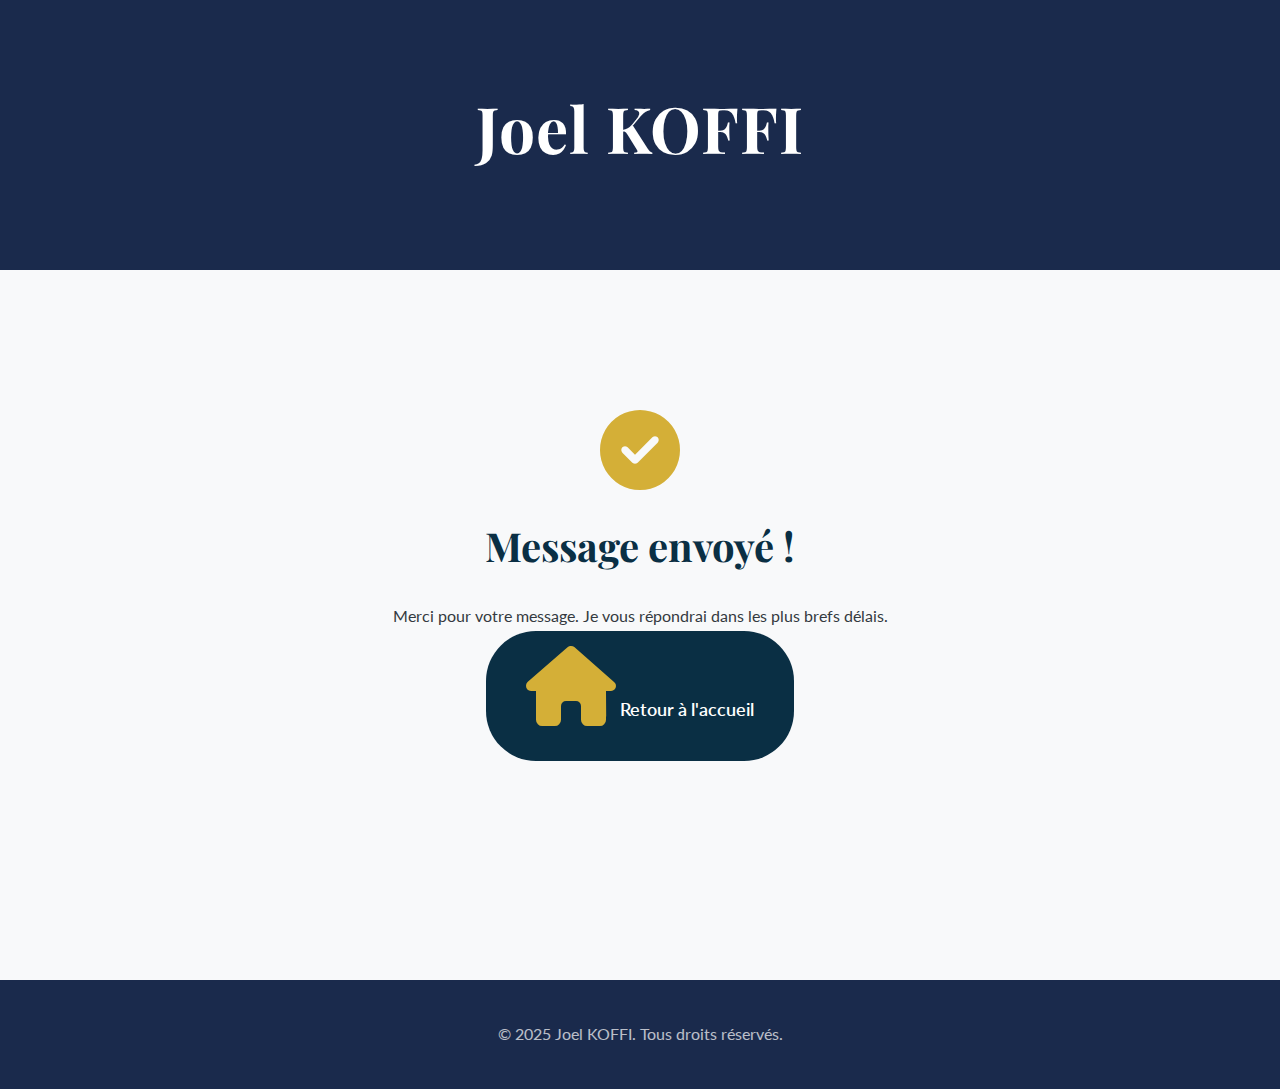
<file: merci.html>
<!DOCTYPE html>
<html lang="fr">
<head>
    <meta charset="UTF-8">
    <meta name="viewport" content="width=device-width, initial-scale=1.0">
    <title>Merci - Joel KOFFI</title>
    
    <!-- Mêmes polices que ton site -->
    <link rel="preconnect" href="https://fonts.googleapis.com">
    <link rel="preconnect" href="https://fonts.gstatic.com" crossorigin>
    <link href="https://fonts.googleapis.com/css2?family=Lato:wght@300;400;700&family=Playfair+Display:wght@500;700&display=swap" rel="stylesheet">
    
    <!-- Font Awesome -->
    <link rel="stylesheet" href="https://cdnjs.cloudflare.com/ajax/libs/font-awesome/6.4.2/css/all.min.css">
    
    <!-- Ton style CSS existant -->
    <link rel="stylesheet" href="assets/css/style.css">
    
    <style>
        /* Style spécifique à la page merci */
        .merci-container {
            min-height: 70vh;
            display: flex;
            flex-direction: column;
            justify-content: center;
            align-items: center;
            text-align: center;
            padding: 40px 20px;
        }
        .merci-container i {
            font-size: 5rem;
            color: #D4AF37;
            margin-bottom: 20px;
        }
        .merci-container h1 {
            font-family: 'Playfair Display', serif;
            font-size: 2.5rem;
            margin-bottom: 20px;
            color: #0A2F44;
        }
        .btn-retour {
            display: inline-block;
            background: #0A2F44;
            color: white;
            padding: 15px 40px;
            text-decoration: none;
            border-radius: 50px;
            font-weight: 600;
            font-size: 1.1rem;
            transition: background 0.3s;
        }
        .btn-retour:hover {
            background: #D4AF37;
        }
    </style>
</head>
<body>
    <!-- HEADER simplifié (copié de ton site) -->
    <header>
        <div class="container">
            <h1>Joel KOFFI</h1>
        </div>
    </header>

    <!-- MESSAGE DE CONFIRMATION -->
    <div class="merci-container">
        <i class="fas fa-check-circle"></i>
        <h1>Message envoyé !</h1>
        <p>Merci pour votre message. Je vous répondrai dans les plus brefs délais.</p>
        
        <!-- BOUTON RETOUR À L'ACCUEIL -->
        <a href="https://analytic-dev.github.io/Joelk-data/" class="btn-retour">
            <i class="fas fa-home"></i> Retour à l'accueil
        </a>
    </div>
    <!-- FOOTER (copié de ton site) -->
    <footer>
        <div class="container">
            <p>&copy; 2025 Joel KOFFI. Tous droits réservés.</p>
        </div>
    </footer>
</body>
</html>
</file>
<file: assets/css/style.css>
/* --- 1. Variables (Modern Tech Palette) --- */
:root {
    /* This template uses a professional "Modern Tech" color scheme. */
    --primary-color: #1A2A4C;   /* Midnight Blue */
    --secondary-color: #3D5A80; /* Slate Blue */
    --accent-color: #29B6F6;    /* Vivid Sky Blue */

    /* --- Shared Variables (These usually don't need to change) --- */
    --light-bg-color: #F8F9FA;
    --white-color: #ffffff;
    --dark-text-color: #343A40;
    --light-text-color: #6c757d;
    --card-bg-color: #ffffff;
    
    /* Fonts */
    --font-heading: 'Playfair Display', serif;
    --font-body: 'Lato', sans-serif;
}

/* --- 2. Base & Reset Styles --- */
* {
    margin: 0;
    padding: 0;
    box-sizing: border-box;
}

html {
    scroll-behavior: smooth;
}

body {
    font-family: var(--font-body);
    font-weight: 400;
    line-height: 1.8;
    background-color: var(--light-bg-color);
    color: var(--dark-text-color);
}

.container {
    width: 90%;
    max-width: 1100px;
    margin: 0 auto;
    padding: 0 20px;
}

a {
    text-decoration: none;
    color: var(--accent-color);
    transition: all 0.3s ease-in-out;
}

a:hover {
    opacity: 0.8;
}

img {
    max-width: 100%;
    height: auto;
}

/* --- 3. Header --- */
header {
    background: var(--primary-color);
    color: var(--white-color);
    padding: 70px 0;
    text-align: center;
}

header h1 {
    font-family: var(--font-heading);
    font-size: 4rem;
    font-weight: 700;
    margin-bottom: 15px;
    letter-spacing: 1px;
}

header p {
    font-size: 1.3rem;
    font-weight: 300;
    opacity: 0.9;
    margin-bottom: 35px;
}

/* --- 3.5 Social Icons --- */
.social-links a {
    color: var(--white-color);
    font-size: 1.6rem;
    margin: 0 15px;
    transition: transform 0.3s ease, color 0.3s ease;
    display: inline-block;
}

.social-links a:hover {
    color: var(--accent-color);
    transform: translateY(-3px);
}

/* --- 4. Navigation --- */
nav {
    background-color: rgba(26, 42, 76, 0.95); /* Adjusted for new primary color */
    backdrop-filter: blur(5px);
    position: sticky;
    top: 0;
    z-index: 1000;
    border-bottom: 1px solid var(--secondary-color);
}

nav ul {
    display: flex;
    justify-content: center;
    list-style: none;
    padding: 10px 0;
}

nav ul li a {
    color: var(--white-color);
    font-weight: 400;
    padding: 15px 25px;
    font-size: 1rem;
    letter-spacing: 0.5px;
    position: relative;
}

nav ul li a::after {
    content: '';
    position: absolute;
    bottom: 10px;
    left: 50%;
    transform: translateX(-50%);
    width: 0;
    height: 2px;
    background-color: var(--accent-color);
    transition: width 0.4s ease;
}

nav ul li a:hover::after {
    width: 50%;
}

/* --- 5. Sections --- */
.section {
    padding: 100px 0;
}

.section h2 {
    text-align: center;
    font-family: var(--font-heading);
    font-size: 3rem;
    font-weight: 700;
    margin-bottom: 70px;
    position: relative;
    color: var(--primary-color);
}

.section h2::after {
    content: '';
    position: absolute;
    bottom: -20px;
    left: 50%;
    transform: translateX(-50%);
    width: 70px;
    height: 3px;
    background: var(--accent-color);
}

/* --- 5.1 About Section --- */
.about-content {
    display: flex;
    align-items: center;
    gap: 60px;
    max-width: 960px;
    margin: 0 auto;
    text-align: left;
}

.profile-photo {
    width: 280px;
    height: 280px;
    border-radius: 50%;
    object-fit: cover;
    border: 7px solid var(--white-color);
    box-shadow: 0 10px 30px rgba(0, 0, 0, 0.1);
}

.about-text {
    flex: 1;
}

.about-text p {
    font-size: 1.1rem;
    margin-bottom: 15px;
    line-height: 1.9;
}

/* --- 5.5 Project Cards --- */
.projects-grid {
    display: grid;
    grid-template-columns: repeat(auto-fit, minmax(340px, 1fr));
    gap: 40px;
}

.project-card {
    background: var(--card-bg-color);
    border-radius: 5px;
    overflow: hidden;
    box-shadow: 0 8px 25px rgba(0, 0, 0, 0.05);
    transition: transform 0.4s ease, box-shadow 0.4s ease;
    display: flex;
    flex-direction: column;
}

.project-card:hover {
    transform: translateY(-12px);
    box-shadow: 0 20px 40px rgba(0, 0, 0, 0.1);
}

.project-card img {
    width: 100%;
    height: 220px;
    object-fit: cover;
}

.project-card-content {
    padding: 30px;
    flex-grow: 1;
    display: flex;
    flex-direction: column;
}

.project-card-content h3 {
    font-family: var(--font-heading);
    font-size: 1.8rem;
    margin-bottom: 15px;
    color: var(--primary-color);
}

.project-card-content p {
    color: var(--light-text-color);
    margin-bottom: 30px;
    flex-grow: 1;
}

.project-buttons {
    display: flex;
    gap: 15px;
    margin-top: auto;
}

.btn {
    display: inline-block;
    background: var(--primary-color);
    color: var(--white-color);
    padding: 12px 20px;
    border-radius: 5px;
    font-weight: 700;
    text-align: center;
    transition: all 0.3s ease;
    flex: 1;
    letter-spacing: 0.5px;
    border: 2px solid transparent;
}

.btn:hover {
    background: var(--accent-color);
    color: var(--white-color);
    transform: translateY(-2px);
}

.btn-secondary {
    background: transparent;
    color: var(--primary-color);
    border: 2px solid var(--primary-color);
}

.btn-secondary:hover {
    background: var(--primary-color);
    color: var(--white-color);
}


/* --- 6. Tabular Skills Section --- */
#skills .container {
    max-width: 1100px;
}

.skills-table {
    display: grid;
    grid-template-columns: repeat(3, 1fr);
    gap: 20px;
    margin-top: 50px;
    background-color: var(--card-bg-color);
    padding: 40px;
    border-radius: 8px;
    box-shadow: 0 10px 40px rgba(0, 0, 0, 0.07);
}

.skill-column {
    padding: 0 20px;
}

.skill-column:not(:last-child) {
    border-right: 1px solid #e9ecef;
}

.skill-header {
    display: flex;
    align-items: center;
    margin-bottom: 25px;
}

.skill-header i {
    font-size: 2rem;
    color: var(--accent-color);
    margin-right: 15px;
    width: 40px;
}

.skill-header h3 {
    font-family: var(--font-heading);
    font-size: 1.7rem;
    color: var(--primary-color);
}

.skill-list {
    list-style: none;
    padding-left: 0;
}

.skill-list li {
    padding: 12px 0;
    font-size: 1.05rem;
    color: var(--dark-text-color);
    border-bottom: 1px solid #f1f3f5;
    position: relative;
    padding-left: 25px;
}

.skill-list li::before {
    content: '›';
    position: absolute;
    left: 0;
    top: 12px;
    color: var(--accent-color);
    font-weight: 700;
    font-size: 1.2rem;
}

.skill-list li:last-child {
    border-bottom: none;
}

/* --- 7. Contact Form --- */
#contact .container {
    max-width: 800px;
}

.contact-form {
    max-width: 700px;
    margin: 0 auto;
    background: var(--card-bg-color);
    padding: 40px;
    border-radius: 8px;
    box-shadow: 0 10px 40px rgba(0, 0, 0, 0.07);
}

.form-group {
    margin-bottom: 25px;
}

.contact-form label {
    display: block;
    margin-bottom: 8px;
    font-weight: 500;
    font-size: 1rem;
    color: var(--dark-text-color);
}

.contact-form input,
.contact-form textarea {
    width: 100%;
    padding: 15px;
    border: 1px solid #ccc;
    border-radius: 5px;
    font-family: var(--font-body);
    font-size: 1rem;
    transition: border-color 0.3s ease, box-shadow 0.3s ease;
}

.contact-form input:focus,
.contact-form textarea:focus {
    outline: none;
    border-color: var(--accent-color);
    box-shadow: 0 0 0 3px rgba(41, 182, 246, 0.25); /* Adjusted for new accent color */
}

.contact-form button.btn {
    width: 100%;
    padding: 15px;
    font-size: 1.1rem;
    font-weight: 700;
    letter-spacing: 0.5px;
    border: none;
    cursor: pointer;
}

/* --- 8. Footer --- */
footer {
    background: var(--primary-color);
    color: var(--white-color);
    text-align: center;
    padding: 40px 0;
    margin-top: 80px;
}

footer p {
    opacity: 0.7;
}

/* --- 9. Responsive Design --- */
@media (max-width: 992px) {
    .skills-table {
        grid-template-columns: 1fr 1fr;
    }
    .skill-column:nth-child(2) {
        border-right: none;
    }
}

@media (max-width: 768px) {
    header h1 {
        font-size: 2.8rem;
    }
    
    .about-content {
        flex-direction: column;
        text-align: center;
    }

    #projects .container {
        padding: 0 5px; 
    }

    .projects-grid {
        grid-template-columns: repeat(2, 1fr);
    }

    .skills-table {
        grid-template-columns: 1fr;
        padding: 20px;
        gap: 40px;
    }

    .skill-column:not(:last-child) {
        border-right: none;
        border-bottom: 1px solid #e9ecef;
        padding-bottom: 30px;
    }
}
</file>
